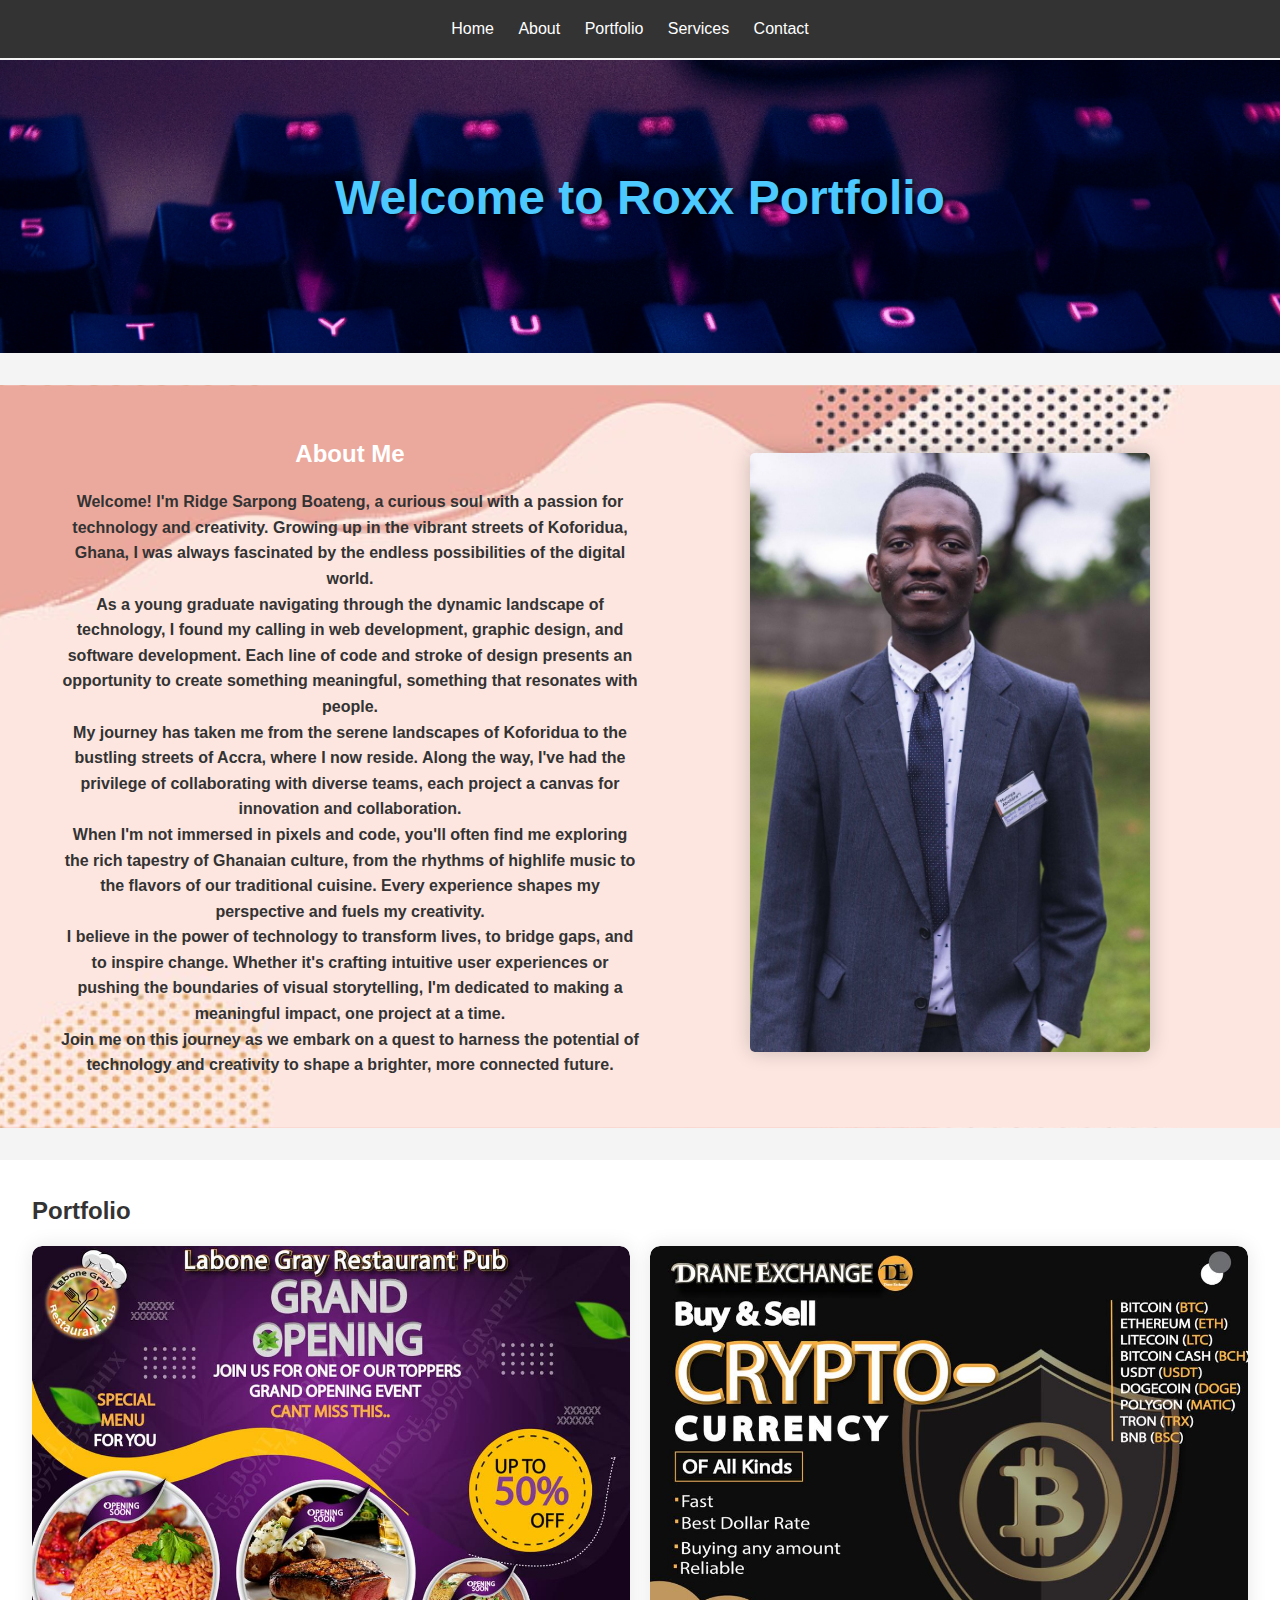
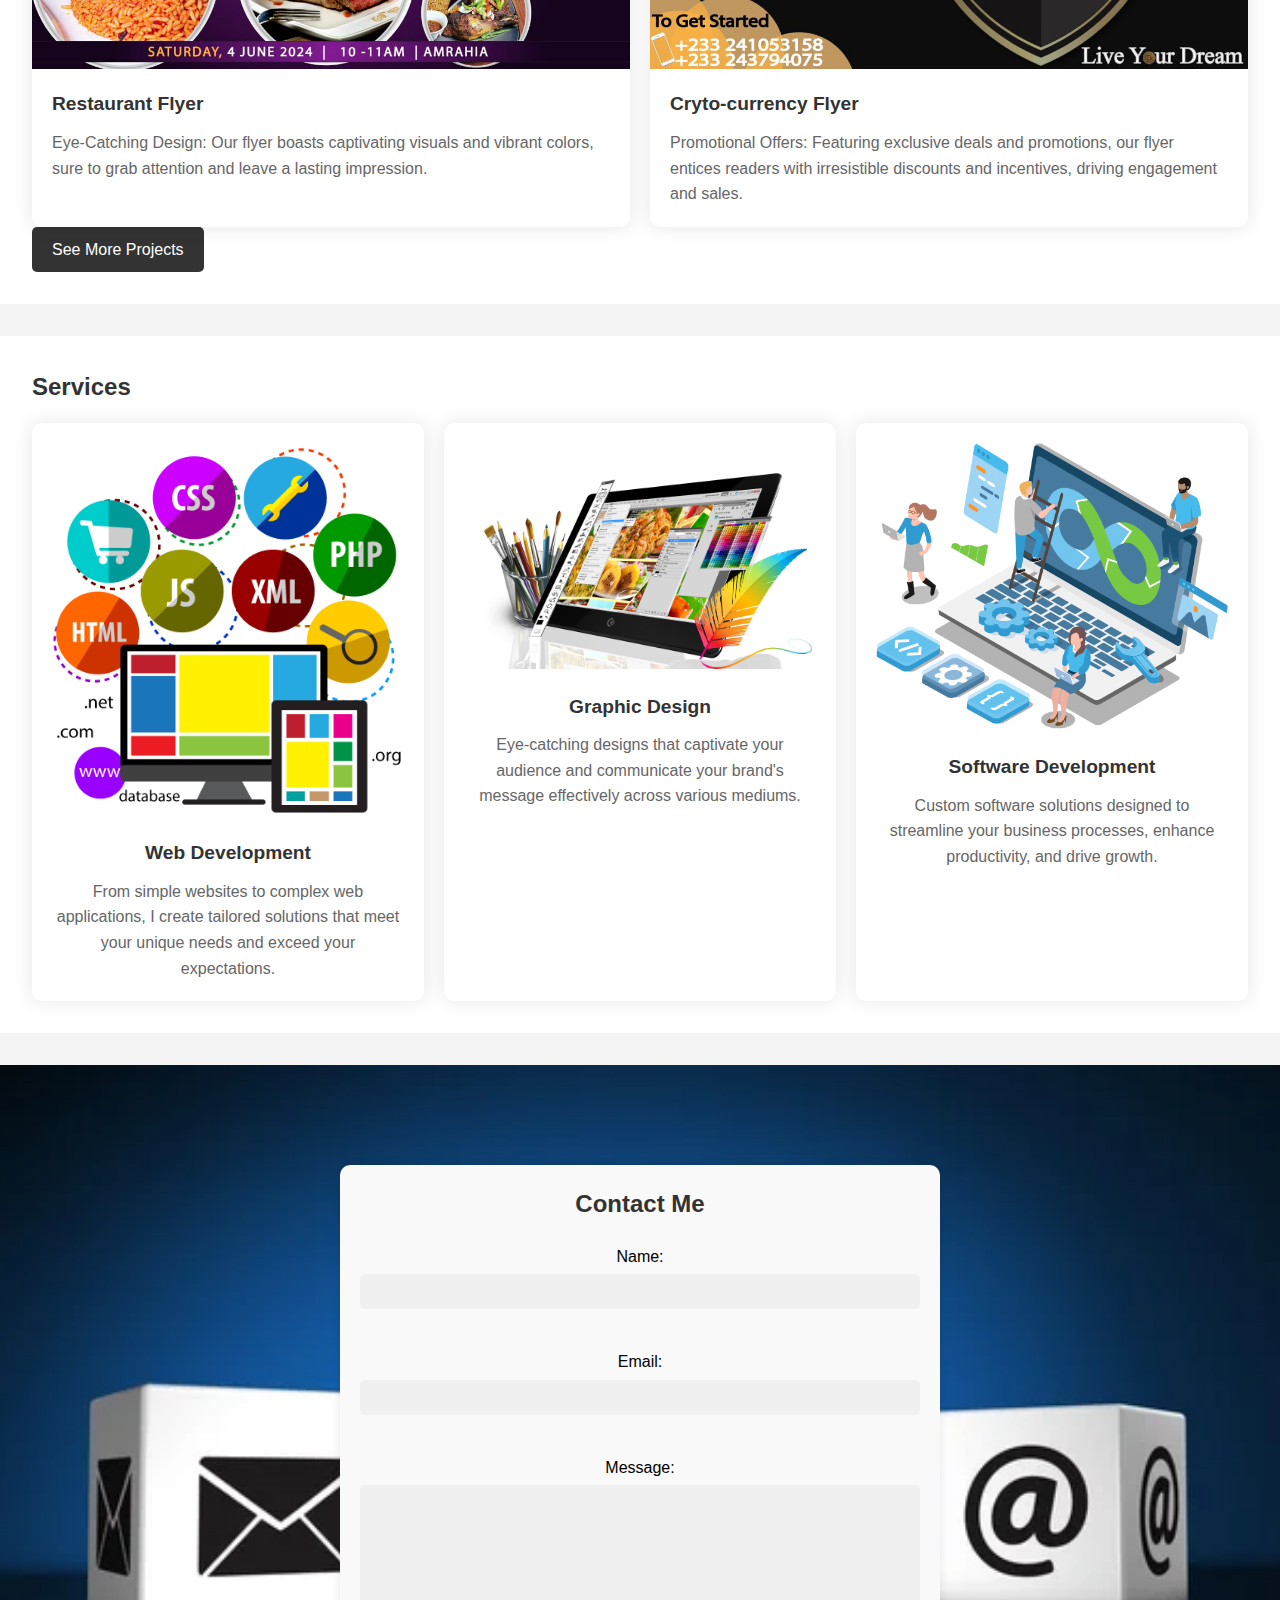
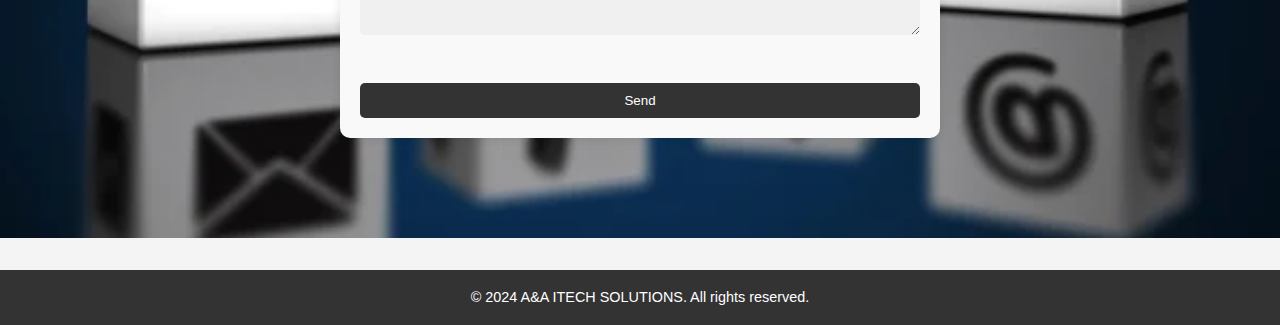
<file: index.html>
<!DOCTYPE html>
<html lang="en">
<head>
    <meta charset="UTF-8">
    <meta name="viewport" content="width=device-width, initial-scale=1.0">
    <title>ROXX - Portfolio</title>
    <link rel="stylesheet" href="styles.css">
<style>
/* Wrapper styles with fade-in effect */
#wrapper {
    opacity: 0; /* Initially set opacity to 0 */
    transition: opacity 1s ease-in-out; /* Add transition for opacity */
}

/* Apply the fade-in effect when the class is added */
#wrapper.fade-in {
    opacity: 1;
}

/* Background image styles */
#home {
    background-image: url('./Assets/img/bg2.jpg');
    background-size: cover;
    background-position: center;
    background-attachment: fixed; /* Make the background image fixed */
    color: #fff; /* Set text color to white for better visibility */
    padding: 100px 0; /* Adjust padding as needed */
    text-align: center;
    position: relative; /* Position relative for z-index */
    z-index: -1; /* Set z-index to send it to the back */
    overflow: hidden; /* Ensure the background doesn't overflow */
}

#home h1.blink {
    font-size: 3rem; /* Adjust font size as needed */
    color: #4cc9ff; /* Set text color */
    text-shadow: 2px 2px 4px rgba(0, 0, 0, 0.6); /* Add a 3D shadow effect */
}

/* Reset CSS */
* {
    margin: 0;
    padding: 0;
    box-sizing: border-box;
}

/* Navigation styles */
nav {
    position: fixed; /* Set navigation bar position to fixed */
    top: 0; /* Position it at the top of the viewport */
    width: 100%; /* Make it full width */
    background-color: #333;
    color: #fff;
    padding: 1rem;
    z-index: 1000; /* Ensure it stays above other content */
}

nav ul {
    list-style: none;
    text-align: center;
}

nav ul li {
    display: inline;
    margin-right: 20px;
}

nav ul li a {
    color: #fff;
    text-decoration: none;
}

/* Adjust padding for body to compensate for fixed navigation */
body {
    font-family: Arial, sans-serif;
    background-color: #f4f4f4;
    color: #333;
    line-height: 1.6;
    padding-top: 60px; /* Adjust padding top to accommodate fixed navigation height */
}

</style>
    <script src="script.js" defer></script>
</head>
<body>
    <div id="wrapper" class="fade-in">
        <!-- Navigation -->
    <nav>
        <ul>
            <li><a href="#home">Home</a></li>
            <li><a href="#about">About</a></li>
            <li><a href="#portfolio">Portfolio</a></li>
            <li><a href="#services">Services</a></li>
            <li><a href="#contact">Contact</a></li>
        </ul>
    </nav>

    <!-- Home Section -->
    <section id="home">
        <h1  class="blink">Welcome to Roxx Portfolio</h1>
        <!-- Add any additional content here -->
    </section>

   <!-- About Section -->
<section id="about">
    <div class="about-content">
        <div class="about-text">
            <h2>About Me</h2>
            <p>Welcome! I'm Ridge Sarpong Boateng, a curious soul with a passion for technology and creativity. Growing up in the vibrant streets of Koforidua, Ghana, I was always fascinated by the endless possibilities of the digital world.</p>
            <p>As a young graduate navigating through the dynamic landscape of technology, I found my calling in web development, graphic design, and software development. Each line of code and stroke of design presents an opportunity to create something meaningful, something that resonates with people.</p>
            <p>My journey has taken me from the serene landscapes of Koforidua to the bustling streets of Accra, where I now reside. Along the way, I've had the privilege of collaborating with diverse teams, each project a canvas for innovation and collaboration.</p>
            <p>When I'm not immersed in pixels and code, you'll often find me exploring the rich tapestry of Ghanaian culture, from the rhythms of highlife music to the flavors of our traditional cuisine. Every experience shapes my perspective and fuels my creativity.</p>
            <p>I believe in the power of technology to transform lives, to bridge gaps, and to inspire change. Whether it's crafting intuitive user experiences or pushing the boundaries of visual storytelling, I'm dedicated to making a meaningful impact, one project at a time.</p>
            <p>Join me on this journey as we embark on a quest to harness the potential of technology and creativity to shape a brighter, more connected future.</p>
        </div>
        <div class="about-image">
            <img src="./Assets/img/Roxx.jpeg" alt="Ridge Sarpong Boateng">
        </div>
    </div>
</section>



<!-- Portfolio Section -->
<section id="portfolio">
    <h2>Portfolio</h2>
    <div class="portfolio-gallery">
        <!-- Portfolio Item 1 -->
        <a class="portfolio-item">
            <img src="./Assets/img/D1.jpeg" alt="Portfolio Item 1">
            <div class="portfolio-info">
                <h3>Restaurant Flyer</h3>
                <p>Eye-Catching Design: Our flyer boasts captivating visuals and vibrant colors, sure to grab attention and leave a lasting impression.</p>
            </div>
        </a>
        

        <!-- Portfolio Item 2 -->
        <a class="portfolio-item">
            <img src="./Assets/img/D3.jpeg" alt="Portfolio Item 2">
            <div class="portfolio-info">
                <h3>Cryto-currency Flyer</h3>
                <p>Promotional Offers: Featuring exclusive deals and promotions, our flyer entices readers with irresistible discounts and incentives, driving engagement and sales.</p>
            </div>
        </a>
        <!-- Add more portfolio items as needed -->
        
    </div>
    <a href="all-projects.html" class="see-more-button">See More Projects</a>
</section>



    <!-- Services Section -->
<section id="services">
    <h2>Services</h2>
    <div class="services-container">
        <!-- Service 1 -->
        <div class="service">
            <img src="./Assets/img/web.png" alt="Web Development">
            <h3>Web Development</h3>
            <p>From simple websites to complex web applications, I create tailored solutions that meet your unique needs and exceed your expectations.</p>
        </div>
        <!-- Service 2 -->
        <div class="service">
            <img src="./Assets/img/graphic.png" alt="Graphic Design">
            <h3>Graphic Design</h3>
            <p>Eye-catching designs that captivate your audience and communicate your brand's message effectively across various mediums.</p>
        </div>
        <!-- Service 3 -->
        <div class="service">
            <img src="./Assets/img/software.png" alt="Software Development">
            <h3>Software Development</h3>
            <p>Custom software solutions designed to streamline your business processes, enhance productivity, and drive growth.</p>
        </div>
        <!-- Add more services as needed -->
    </div>
</section>


    <!-- Contact Section -->
<section id="contact">
    <div class="contact-container">
        <h2>Contact Me</h2>
        <form id="contact-form" action="https://formspree.io/f/xnqedrpv" method="POST">
            <div class="form-group">
                <label for="name">Name:</label>
                <input type="text" id="name" name="name" required>
            </div>
            <div class="form-group">
                <label for="email">Email:</label>
                <input type="email" id="email" name="email" required>
            </div>
            <div class="form-group">
                <label for="message">Message:</label>
                <textarea id="message" name="message" required></textarea>
            </div>
            <button type="submit">Send</button>
        </form>
    </div>
</section>




   <!-- Footer -->
<footer>
    <div class="footer-content">
        <p>&copy; 2024 A&A ITECH SOLUTIONS. All rights reserved.</p>
    </div>
</footer>
    </div>
    

    <script src="script.js"></script>
</body>
</html>
</file>
<file: styles.css>
/* Reset CSS */
* {
    margin: 0;
    padding: 0;
    box-sizing: border-box;
}


/* Body styles */
body {
    font-family: Arial, sans-serif;
    background-color: #f4f4f4;
    color: #333;
    line-height: 1.6;
}

/* Navigation styles */
nav {
    background-color: #333;
    color: #fff;
    padding: 1rem;
}

nav ul {
    list-style: none;
    text-align: center;
}

nav ul li {
    display: inline;
    margin-right: 20px;
}

nav ul li a {
    color: #fff;
    text-decoration: none;
}

/* Section styles */
section {
    padding: 2rem;
    margin-bottom: 2rem;
    background-color: #fff;
}

h1, h2 {
    margin-bottom: 1rem;
}

/* Form styles */
form {
    max-width: 600px;
    margin: 0 auto;
}

label {
    display: block;
    margin-bottom: 0.5rem;
}

input[type="text"],
input[type="email"],
textarea {
    width: 100%;
    padding: 0.5rem;
    margin-bottom: 1rem;
    border: 1px solid #ccc;
    border-radius: 5px;
}

button[type="submit"] {
    display: block;
    width: 100%;
    padding: 0.5rem;
    background-color: #333;
    color: #fff;
    border: none;
    border-radius: 5px;
    cursor: pointer;
}

button[type="submit"]:hover {
    background-color: #555;
}

/* Footer styles */
footer {
    background-color: #333;
    color: #fff;
    text-align: center;
    padding: 1rem;
}
/* About Section styles */
#about {
    background-image: url('./Assets/img/bg3.jpg'); /* Add your image URL here */
    background-size: cover;
    background-position: center;
    padding: 50px 0; /* Adjust padding as needed */
    text-align: center;
    color: #fff; /* Set text color to white for better visibility */
}

.about-content {
    display: flex;
    justify-content: center;
    align-items: center;
    max-width: 1200px;
    margin: 0 auto;
}

.about-text {
    flex: 1;
    padding: 0 20px;
}

.about-text p {
    font-weight: bold; /* Set the font weight to bold */
    font-size: 16px; /* Adjust the font size as needed */
    line-height: 1.6; /* Adjust the line height for better readability */
    color: #333; /* Set the text color to dark gray */
}


.about-image {
    flex: 1;
}

.about-image img {
    width: 100%;
    max-width: 400px; /* Adjust the maximum width of the image */
    height: auto;
    border-radius: 5px;
    box-shadow: 0 0 20px rgba(0, 0, 0, 0.2); /* Add a subtle shadow effect */
}


/* Portfolio Section styles */
.portfolio-gallery {
    display: grid;
    grid-template-columns: repeat(auto-fit, minmax(200px, 1fr)); /* Adjust the size of each grid item */
    gap: 20px;
}

.project {
    background-color: #fff;
    padding: 15px;
    border-radius: 10px;
    box-shadow: 0 0 15px rgba(0, 0, 0, 0.1);
    transition: transform 0.3s ease;
}

.project:hover {
    transform: translateY(-5px);
}

.project img {
    width: 100%;
    height: 150px; /* Set a fixed height for all images */
    object-fit: cover; /* Ensure the entire image is visible */
    border-radius: 10px;
    max-width: 100%; /* Set the maximum width of the image */
    height: auto; /* Maintain the aspect ratio */
}



.project video {
    width: 100%; /* Ensure videos fit inside their containers */
    border-radius: 10px;
}

.project h3 {
    margin-top: 10px;
    font-size: 1rem; /* Adjust font size as needed */
}

.project a {
    text-decoration: none;
    color: #333;
}


.portfolio-item {
    position: relative;
    overflow: hidden;
    background-color: #fff;
    border-radius: 10px;
    box-shadow: 0 0 20px rgba(0, 0, 0, 0.1);
    transition: transform 0.3s ease;
}

.portfolio-item:hover {
    transform: translateY(-5px);
}

.portfolio-item img {
    width: 100%;
    height: auto;
    display: block;
    border-radius: 10px 10px 0 0;
}

.portfolio-info {
    padding: 20px;
}

.portfolio-info h3 {
    margin-bottom: 10px;
    font-size: 1.2rem;
    color: #333;
}

.portfolio-info p {
    font-size: 1rem;
    color: #666;
}

/* Services Section styles */
.services-container {
    display: grid;
    grid-template-columns: repeat(auto-fit, minmax(300px, 1fr));
    gap: 20px;
}

.service {
    background-color: #fff;
    border-radius: 10px;
    padding: 20px;
    box-shadow: 0 0 20px rgba(0, 0, 0, 0.1);
    transition: transform 0.3s ease;
    text-align: center;
}

.service:hover {
    transform: translateY(-5px);
}

.service img {
    width: 100%;
    height: auto;
    border-radius: 10px;
    margin-bottom: 15px;
}

.service h3 {
    margin-bottom: 10px;
    font-size: 1.2rem;
    color: #333;
}

.service p {
    font-size: 1rem;
    color: #666;
}
/* Footer styles */
footer {
    background-color: #333;
    color: #fff;
    text-align: center;
    padding: 1rem 0;
}

.footer-content {
    max-width: 1200px;
    margin: 0 auto;
}

.footer-content p {
    font-size: 0.9rem;
}
/* Project styles */
.project {
    background-color: #fff;
    padding: 20px;
    border-radius: 10px;
    box-shadow: 0 0 20px rgba(0, 0, 0, 0.1);
    transition: transform 0.3s ease;
}

.project:hover {
    transform: translateY(-5px);
}

.project video {
    width: 100%;
    border-radius: 10px;
}

.project h3 {
    margin-top: 10px;
    font-size: 1.2rem;
}

.project p {
    font-size: 1rem;
    color: #666;
}

/* Contact Section styles */
#contact {
    background-image: url('./Assets/img/cm2.jpg'); /* Add your image URL here */
    background-size: cover;
    background-position: center;
    padding: 100px 0; /* Adjust padding as needed */
    text-align: center;
    color: #fff; /* Set text color to white for better visibility */
    
}

.contact-content {
    max-width: 800px;
    margin: 0 auto;
}

.contact-form {
    margin-top: 30px;
}

#contact-form label {
    color: black; /* Set the color of the labels to black */
}

#contact-form input[type="text"],
#contact-form input[type="email"],
#contact-form textarea {
    width: 100%;
    padding: 10px;
    margin-bottom: 20px;
    border: none;
    border-radius: 5px;
    background-color: #f0f0f0; /* Set a light gray background color */
    color: black; /* Set text color to black */
}

#contact-form textarea {
    height: 150px;
}

#contact-form button[type="submit"] {
    display: block;
    width: 100%;
    padding: 10px;
    background-color: #333;
    color: #fff;
    border: none;
    border-radius: 5px;
    cursor: pointer;
    transition: background-color 0.3s ease;
}

#contact-form button[type="submit"]:hover {
    background-color: #555;
}

/* Contact Section styles */
.contact-container {
    max-width: 600px;
    margin: 0 auto;
    padding: 20px;
    background-color: #f9f9f9;
    border-radius: 10px;
    box-shadow: 0 0 10px rgba(0, 0, 0, 0.1);
    text-align: center; /* Align the content in the center */
}

.contact-container h2 {
    margin-bottom: 20px;
    color: #333; /* Set the color to ensure it's not faded */
    font-size: 24px; /* Adjust the font size as needed */
}

/* Adjust other styles as needed */


.form-group {
    margin-bottom: 20px;
}

label {
    display: block;
    margin-bottom: 5px;
}

input[type="text"],
input[type="email"],
textarea {
    width: 100%;
    padding: 10px;
    border: 1px solid #ccc;
    border-radius: 5px;
}

button[type="submit"] {
    display: block;
    width: 100%;
    padding: 10px;
    background-color: #333;
    color: #fff;
    border: none;
    border-radius: 5px;
    cursor: pointer;
}

button[type="submit"]:hover {
    background-color: #555;
}


.see-more-button {
    display: inline-block;
    padding: 10px 20px; /* Adjust padding as needed */
    background-color: #333; /* Button background color */
    color: #fff; /* Button text color */
    text-decoration: none; /* Remove default underline */
    border-radius: 5px; /* Rounded corners */
    transition: background-color 0.3s; /* Smooth transition for hover effect */
}

.see-more-button:hover {
    background-color: #555; /* Darker background color on hover */
}

/* CSS for mobile */
@media only screen and (max-width: 600px) {
    /* Adjust styles for smaller screens */
    body {
        font-size: 14px; /* Example: Reduce font size for better readability on mobile */
    }
}

/* Media Query for Mobile */
@media (max-width: 768px) {
    .about-content {
        flex-direction: column; /* Change to a column layout */
        text-align: center; /* Center align text */
    }

    .about-text {
        margin-right: 0; /* Remove right margin for text */
        margin-bottom: 20px; /* Add bottom margin for spacing */
    }

    .about-image {
        margin-top: 0; /* Remove top margin for image */
    }
}
</file>
